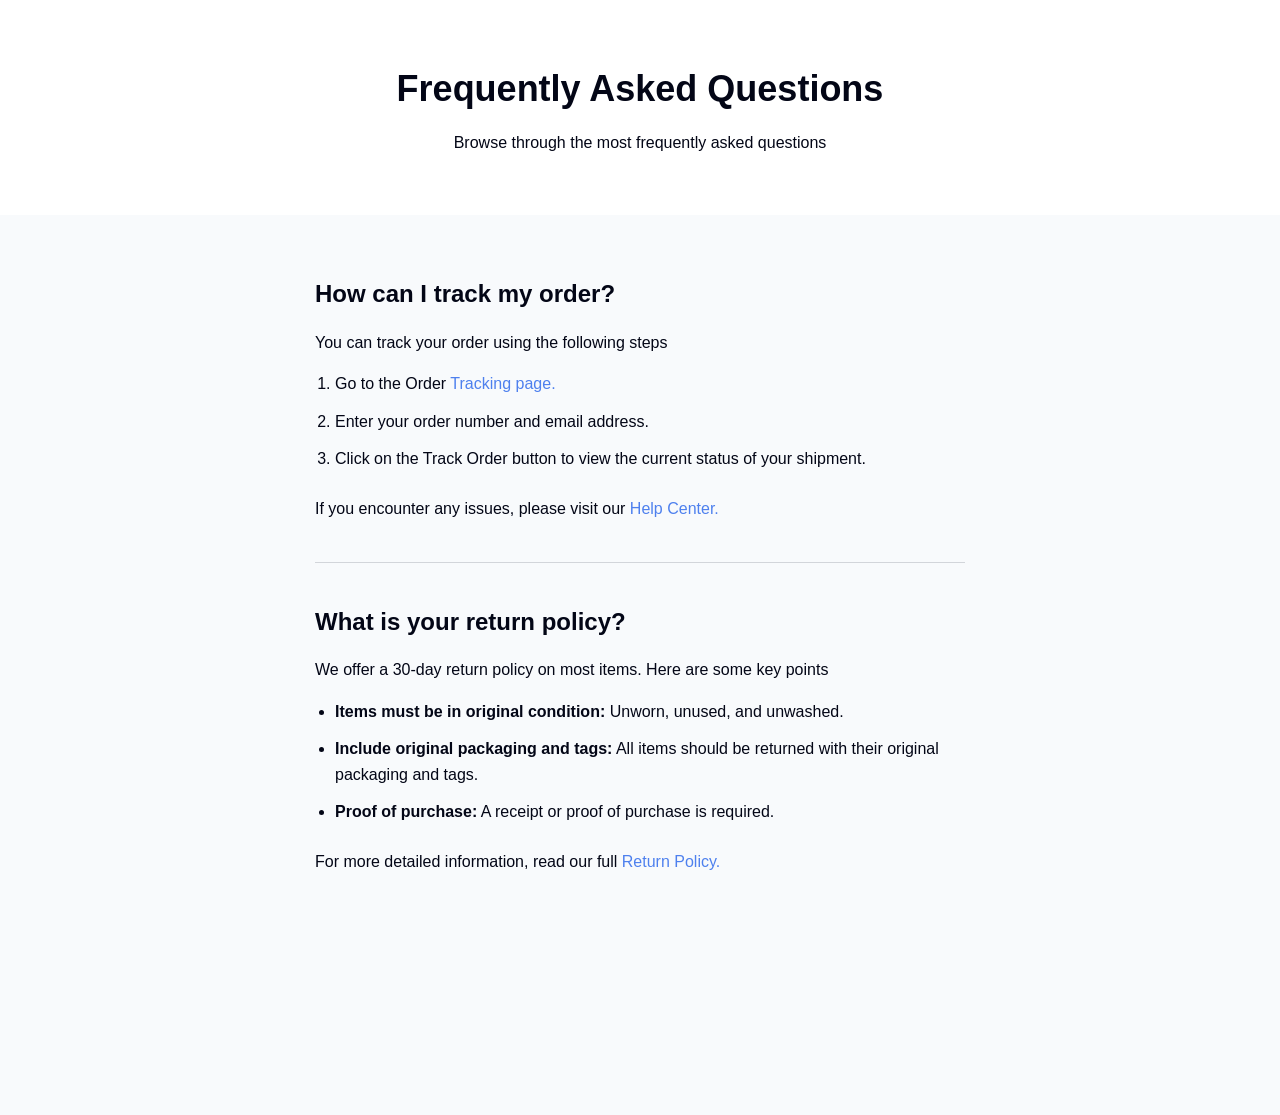
<file: 01-FAQ-Accordion/index.html>
<!DOCTYPE html>
<html lang="en">
<head>
    <meta charset="UTF-8">
    <meta name="viewport" content="width=device-width, initial-scale=1.0">
    <title>Frequently Asked Questions</title>
    <link rel="stylesheet" href="style.css"

</head>
<body>
    <header>
        <h1>Frequently Asked Questions</h1>
        <p>Browse through the most frequently asked questions</p>
    </header>

    <main>
        <section>
            <h2>How can I track my order?</h2>
            <p>You can track your order using the following steps</p>
            <ol>
                <li>Go to the Order <a href="#" >Tracking page.</a></li>
                <li>Enter your order number and email address.</li>
                <li>Click on the Track Order button to view the current status of your shipment.</li>
            </ol>
            <p>If you encounter any issues, please visit our <a href="#">Help Center.</a></p>
        </section>

        <hr>

        <section>
        <h2>What is your return policy?</h2>
        <p>We offer a 30-day return policy on most items. Here are some key points</p>
        <ul>
            <li><strong>Items must be in original condition:</strong> Unworn, unused, and unwashed.</li>
            <li><Strong>Include original packaging and tags:</Strong> All items should be returned with their original packaging and tags. </li>
            <li><Strong>Proof of purchase:</Strong> A receipt or proof of purchase is required.</li>
            
        </ul>

        <p>For more detailed information, read our full <a href="#">Return Policy.</a></p>
    </section>

    </main>

    

    
    
    
</body>
</html>
</file>
<file: 01-FAQ-Accordion/style.css>
@import url('https://fonts.google.com/specimen/Inter');
*{
    box-sizing: border-box;
    margin: 0;
    padding : 0;
}

body{
    font-family: 'Inter', sans-serif;
    background-color: #FFFFFF;
    color:#030616;
    line-height: 1.6;
}
header{
    text-align: center;
    padding:60px 200px ;
    background-color: #FFFFFF;
}
Header h1 {
    font-size: 2.25rem;
    font-weight: 600;
    margin-bottom: 12px;
}
Header p {
    font-size: 1rem;
    font-weight:400 ;
}
main {
    background-color:#F8FAFC ;
    padding: 60px 20px;
    min-height: 100vh;
}
section {
    max-width: 650px;
    margin: 0 auto;
}
section h2 {
    font-size: 1.5rem;
    font-weight: 600;
    margin-bottom: 16px;
}
section p{
   font-size: 1rem;
   font-weight: 400;
   margin-bottom: 16px;
}
section ol, section ul{
    padding-left: 20px;
    margin-bottom: 24px;
}
section li{
    font-size: 1rem;
    font-weight: 400;
    margin-bottom: 12px;
}
section a{
    color: #4E80EE;
    text-decoration: none;     /* Menghapus garis bawah bawaan pada link */
}
section a:hover{
    text-decoration: underline;
}
hr {
    border: 0;
    height: 1px;
    background-color: #D2D5DA;  /* Abu-abu pembatas sesuai design system */
    max-width: 650px;
    margin: 40px auto;          /* Jarak 40px di atas dan bawah garis */
}
@media (max-width: 768px) /*hanya akan aktif jika website Anda dibuka di perangkat yang layarnya lebih kecil dari 768*/
{
    header {
        padding: 40px 16px;     /* Mengurangi jarak atas-bawah di layar kecil */
    }

    header h1 {
        font-size: 1.75rem;     /* Mengecilkan judul utama di HP agar tidak terlalu besar */
    }

    main {
        padding: 40px 16px;     /* Mengurangi ruang kosong di kanan-kiri layar HP */
    }

    section h2 {
        font-size: 1.25rem;     /* Mengecilkan judul pertanyaan di layar HP */
    }
}
</file>
